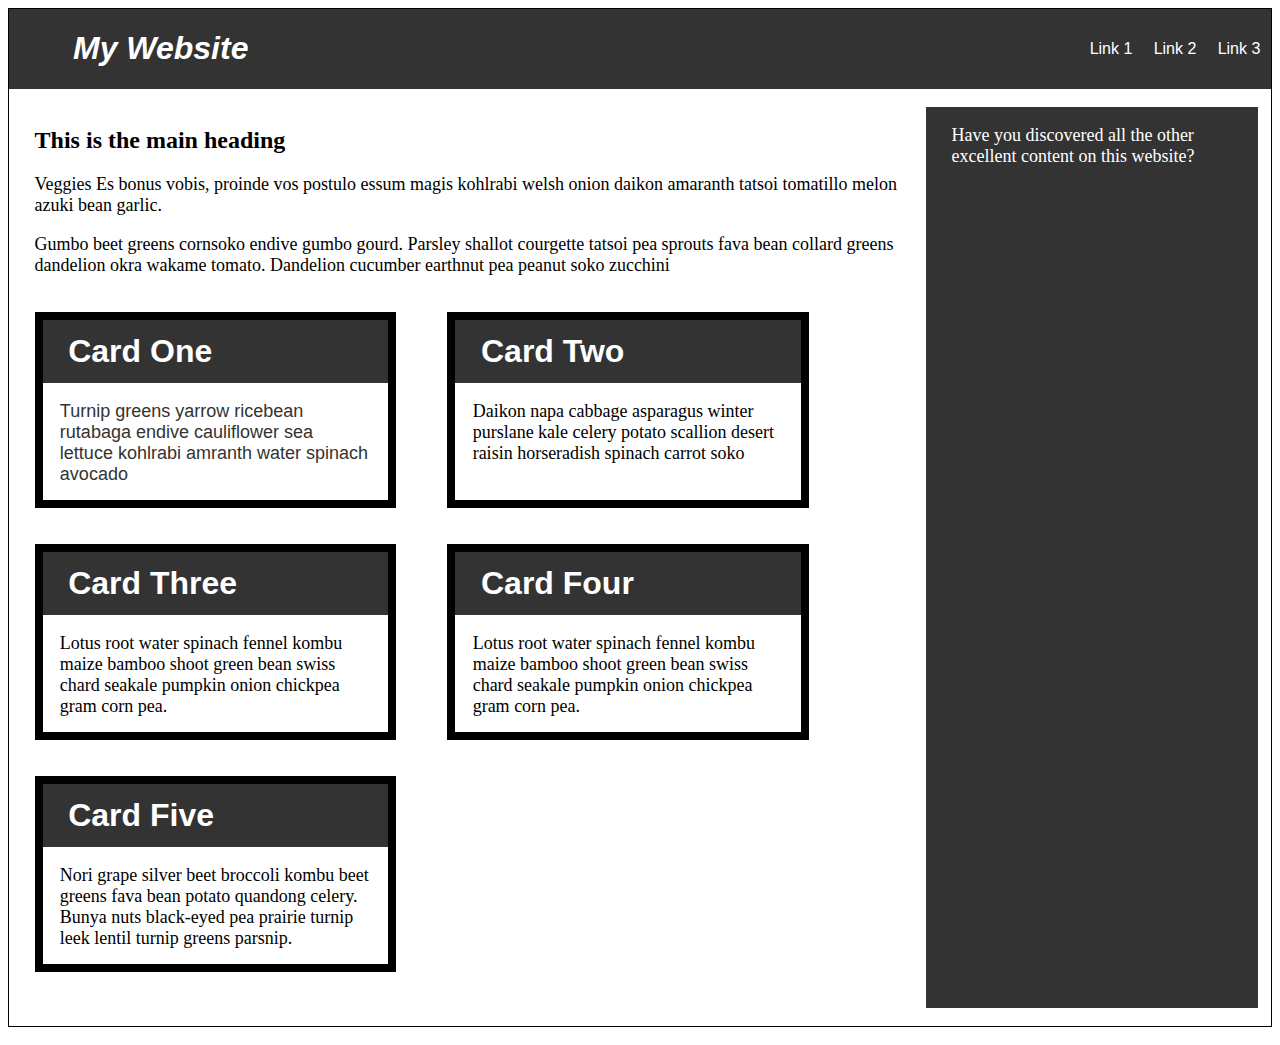
<file: day2myweb/index.html>
<!DOCTYPE html>
<html lang="en">
  <head>
    <meta charset="UTF-8" />
    <meta name="viewport" content="width=device-width, initial-scale=1.0" />
    <meta http-equiv="X-UA-Compatible" content="ie=edge" />
    <title>My Website</title>
    <link rel="stylesheet" href="index.css" />
  </head>
  <body>
    <header>
      <h1 class="text"><i> My Website</i></h1>
      
      <nav>
        <label id="hamlabel" for="hamburger">&#9776;</label>
        <input type="checkbox" id="hamburger"/>
        <div id="navitems">
          <a class="nav-item" href="/">Link 1</a>
          <a class="nav-item" href="/">Link 2</a>
          <a class="nav-item" href="/">Link 3</a>
        </div>
        </nav>
    </header>
   <section class="main-container">
    <section>
        <h2 class="heading">
            This is the main heading
        </h2>
        <p>Veggies Es bonus vobis, proinde vos postulo essum magis kohlrabi welsh onion daikon amaranth tatsoi tomatillo melon azuki bean garlic.</p>
        <p>Gumbo beet greens cornsoko endive gumbo gourd. Parsley shallot courgette tatsoi pea sprouts fava bean collard greens dandelion okra wakame tomato. Dandelion cucumber earthnut pea peanut soko zucchini</p>
        <section class="cards-container">
          <article class="card">
            <div class="card-header">
              <h1 class="card-header-text">Card One</h1>
            </div>
            <div class="card-content">
            <p class="card-content-text">Turnip greens yarrow ricebean rutabaga endive cauliflower sea lettuce kohlrabi amranth water spinach avocado</p>
          </div>
          </article>
          <article class="card">
            <div class="card-header">
              <h1 class="card-header-text">Card Two</h1>
            </div>
            <p class="card-content">Daikon napa cabbage asparagus winter purslane kale celery potato scallion desert raisin horseradish spinach carrot soko</p>
          </article>
          <article class="card">
            <div class="card-header">
              <h1 class="card-header-text">Card Three</h1>
            </div>
            <p class="card-content">Lotus root water spinach fennel kombu maize bamboo shoot green bean swiss chard seakale pumpkin onion chickpea gram corn pea.</p>
          </article>
          <article class="card">
            <div class="card-header">
              <h1 class="card-header-text">Card Four</h1>
            </div>
            <p class="card-content">Lotus root water spinach fennel kombu maize bamboo shoot green bean swiss chard seakale pumpkin onion chickpea gram corn pea.</p>
          </article>
          <article class="card">
            <div class="card-header">
              <h1 class="card-header-text">Card Five</h1>
            </div>
            <p class="card-content">Nori grape silver beet broccoli kombu beet greens fava bean potato quandong celery. Bunya nuts black-eyed pea prairie turnip leek lentil turnip greens parsnip.</p>
          </article>
        </section>
    </section>
    <aside class="sidebar">
        <p class="sidebar-content">Have you discovered all the other excellent content on this website?</p>
       </aside>
   </section>
  </body>
</html>
</file>
<file: day2myweb/index.css>
body{
  border: 1px solid black;
}

header{
  position: sticky;
  top: 0;
  display: flex;
  justify-content: space-between;
  align-items: center;

  background-color: rgb(51,51,51);
}

.text{
  margin-left: 5vw;
  margin-right: 4vw;

  color:white;
  font-family: Arial, Helvetica, sans-serif;
  font-size: xx-large;
}

nav{
  display: flex;
  justify-content: space-around;

  width: 15vw;
}

#hamlabel{
  display: none;
}

#hamburger{
  display: none;
}

#navitems{
  display: flex;
  justify-content: space-around;
  width: 30vw;
}

.nav-item{
  color: white;
  font-size: 1rem;
  text-decoration: none;
  font-family: Arial, Helvetica, sans-serif;
}

.main-container{
  margin: 2vh 2vw 2vh 2vw;
  display: flex;
  flex-direction: row;
  justify-content: space-between;
}

.sidebar{
  background-color: rgb(51,51,51);
  width: 30vw;
  margin-right: -1%;
}

.sidebar-content{
  color: white;
  margin: 2vh 2vw 2vh 2vw;
}

p{
  font-size: large;
}

.cards-container{
  display:flex;
  flex-wrap: wrap;
  justify-content: flex-start;
  align-items: center;
  margin: 2vh 0 2vh 0;
}

.card{
  height: 27vh;
  width: 20vw;
  margin: 2vh 4vw 2vh 0;

  border: 0.5rem solid black;
}

.card-header{
  height: 7vh;
  top: 0;
  display: flex;
  justify-content: space-between;
  align-items: center;

  background-color: rgb(51,51,51);
}

.card-header-text{
  color:white;
  font-family: Arial, Helvetica, sans-serif;
  font-size: xx-large;
  margin-left: 2vw;
}

.card-content{
  height: 100%;
  width: 90%;
  margin-left: 5%;
}

.card-content-text{
  color: rgb(51,51,51);
  font-family: Arial, Helvetica, sans-serif;
  font-size: large;
  align-self: center;
}

@media only screen and (max-width: 1600px) {
  .sidebar{
    width: 50vw;
  }
}

@media only screen and (max-width: 1350px) {
  .card{
    width: 27vw;
    height: 20vh;
  }

  .sidebar{
    width: 60vw;
  }
}

@media only screen and (max-width: 1118px) {
  .sidebar{
    width: 80vw;
  }

  #hamlabel{
    display: block;
  }

  #navitems a {
    box-sizing: border-box;
    width: 100%;
    border-top: 1px solid #333;
    margin-top: 1vh;
    margin-bottom: 1vh;
    text-align: center;
  }
 
  nav label { 
    display: inline-block; 
    color: white;
    font-style: normal;
    font-size: 2.5rem;
    padding: 10px;
  }

  #navitems { 
    position: absolute;
    top: 8vh;
    display: none; 
    flex-direction: column;
    width: 15vw;
    height: auto;
    background-color: rgb(51,51,51);
  }
  nav input:checked ~ #navitems { display: flex; }
  nav input:checked ~ nav label { display: none; }
}

@media only screen and (max-width: 820px) {
  .main-container{
    flex-direction: column;
  }
  .card{
    width: 40vw;
    height: 25vh;
  }
  .sidebar{
    width: 100%;
  }
}

@media only screen and (max-width: 625px) {
  .cards-container{
    justify-content: center;
  }
  .card{
    width: 60vw;
    height: 25vh;
  }
  .sidebar{
    width: 100%;
  }
}

@media only screen and (max-width: 500px) {
  #navitems{
    width: 25vw;
    margin-right: 10%;
  }
  .card{
    border: 0.2rem solid black;
  }
}

@media only screen and (max-width: 376px) {
  #navitems{
    margin-top: 10%;
  }
  .card{
    width: 80vw;
    height: 30vh;
  }
}
</file>
